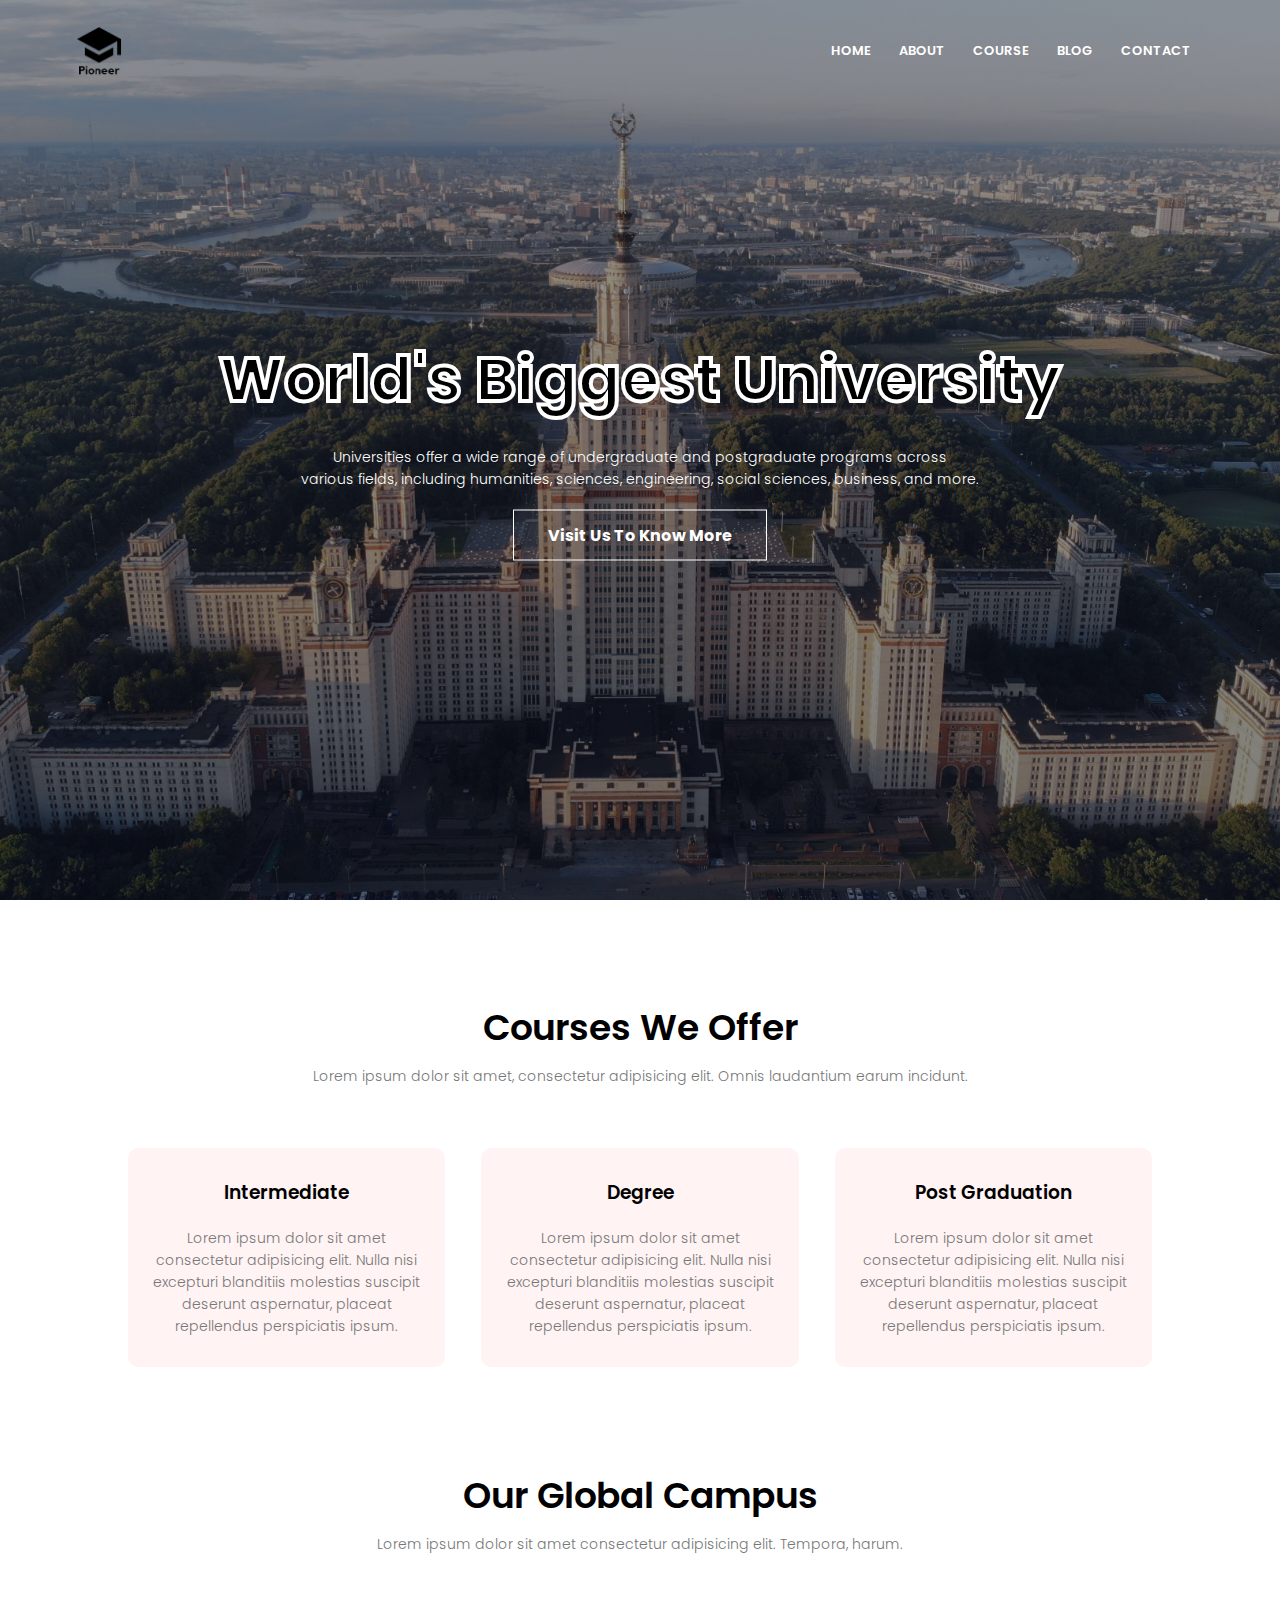
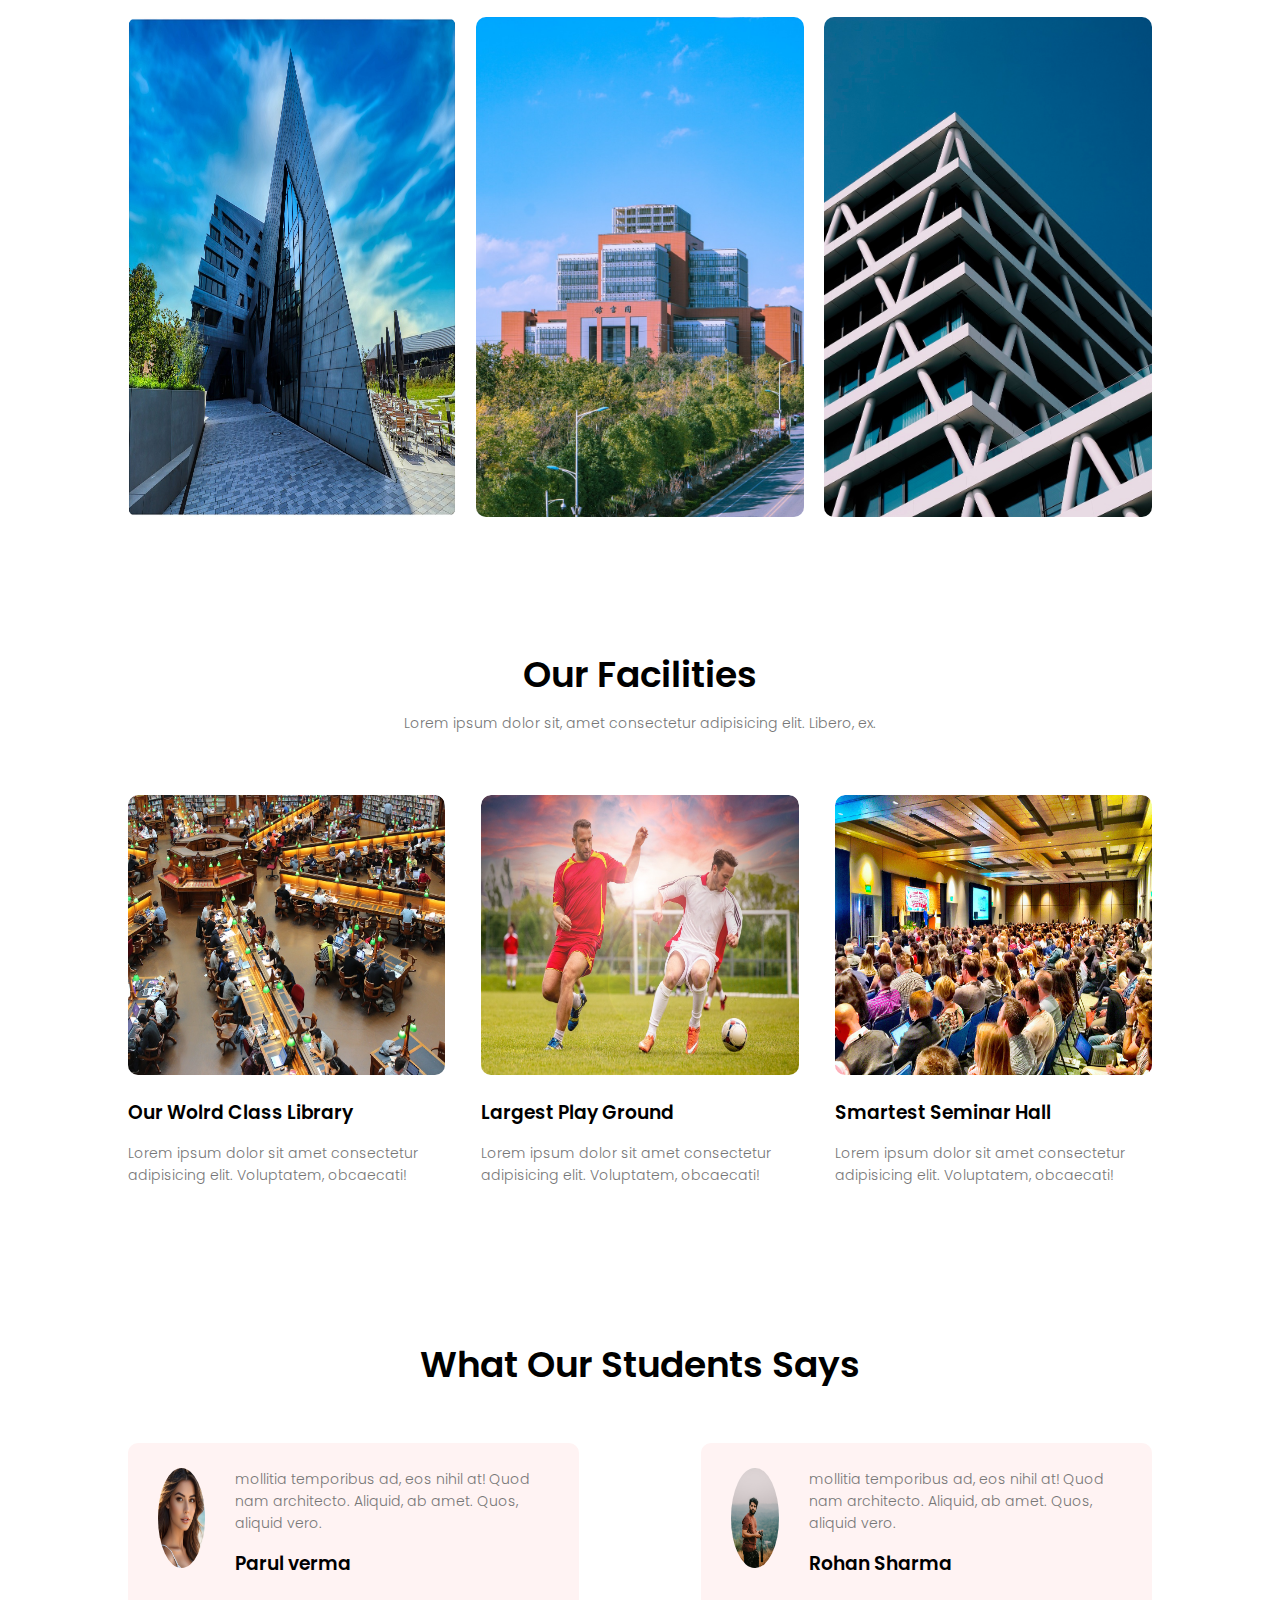
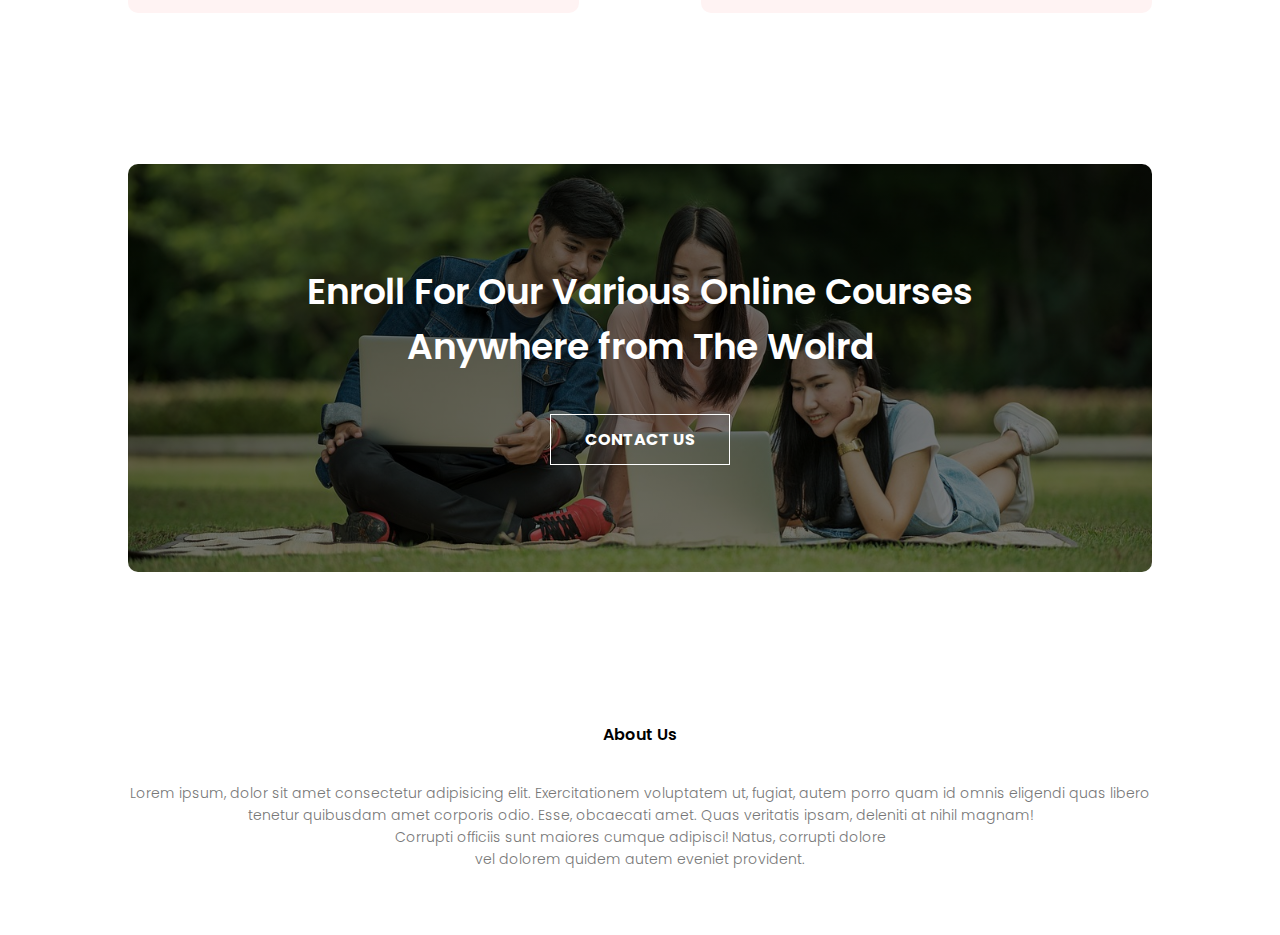
<file: index.html>
<!DOCTYPE html>
<html lang="en">
  <head>
    <meta charset="UTF-8" />
    <meta name="viewport" content="width=device-width, initial-scale=1.0" />
    <title>Pioneer College</title>
    <link
      rel="stylesheet"
      href="https://cdnjs.cloudflare.com/ajax/libs/font-awesome/6.5.1/css/all.min.css"
      integrity="sha512-DTOQO9RWCH3ppGqcWaEA1BIZOC6xxalwEsw9c2QQeAIftl+Vegovlnee1c9QX4TctnWMn13TZye+giMm8e2LwA=="
      crossorigin="anonymous"
      referrerpolicy="no-referrer"
    />
    <link rel="stylesheet" href="style.css" />
    <link rel="preconnect" href="https://fonts.googleapis.com" />
    <link rel="preconnect" href="https://fonts.gstatic.com" crossorigin />
    <link
      href="https://fonts.googleapis.com/css2?family=Poppins:wght@100;200;300;400;500;600;700;800;900&display=swap"
      rel="stylesheet"
    />
  </head>
  <body>
    <section class="header">
      <nav>
        <a href="index.html"
          ><img src="Img/Pioneer-logo-removebg-preview.png" alt=""
        /></a>
        <div class="nav-links" id="nav-links">
          <i class="fa-solid fa-xmark fa" onclick="hideMenu()"></i>
          <ul>
            <li><a href="index.html">HOME</a></li>
            <li><a href="about.html">ABOUT</a></li>
            <li><a href="course.html">COURSE</a></li>
            <li><a href="blog.html">BLOG</a></li>
            <li><a href="contact.html">CONTACT</a></li>
          </ul>
        </div>
        <i class="fa-solid fa-bars fa" onclick="showMenu()"></i>
      </nav>

      <div class="text-box">
        <h1>World's Biggest University</h1>
        <p>
          Universities offer a wide range of undergraduate and postgraduate
          programs across <br />
          various fields, including humanities, sciences, engineering, social
          sciences, business, and more.
        </p>
        <a class="hero-btn" href="">Visit Us To Know More</a>
      </div>
    </section>
    <!----------------------Course--------------------------- -->

    <section class="course">
      <h1>Courses We Offer</h1>
      <p>
        Lorem ipsum dolor sit amet, consectetur adipisicing elit. Omnis
        laudantium earum incidunt.
      </p>

      <div class="row">
        <div class="course-col">
          <h3>Intermediate</h3>
          <p>
            Lorem ipsum dolor sit amet consectetur adipisicing elit. Nulla nisi
            excepturi blanditiis molestias suscipit deserunt aspernatur, placeat
            repellendus perspiciatis ipsum.
          </p>
        </div>
        <div class="course-col">
          <h3>Degree</h3>
          <p>
            Lorem ipsum dolor sit amet consectetur adipisicing elit. Nulla nisi
            excepturi blanditiis molestias suscipit deserunt aspernatur, placeat
            repellendus perspiciatis ipsum.
          </p>
        </div>
        <div class="course-col">
          <h3>Post Graduation</h3>
          <p>
            Lorem ipsum dolor sit amet consectetur adipisicing elit. Nulla nisi
            excepturi blanditiis molestias suscipit deserunt aspernatur, placeat
            repellendus perspiciatis ipsum.
          </p>
        </div>
      </div>
    </section>
    <!-- ----------------------------------- Campus ------------------------>
    <section class="campus">
      <h1>Our Global Campus</h1>
      <p>
        Lorem ipsum dolor sit amet consectetur adipisicing elit. Tempora, harum.
      </p>

      <div class="row">
        <div class="campus-col">
          <img src="Img/campus_01.jpg" alt="" />
          <div class="layer">
            <h3>Indore</h3>
          </div>
        </div>
        <div class="campus-col">
          <img src="Img/campus_02.jpg" alt="" />
          <div class="layer">
            <h3>Mumbai</h3>
          </div>
        </div>
        <div class="campus-col">
          <img src="Img/campus_03.jpg" alt="" />
          <div class="layer">
            <h3>Noida</h3>
          </div>
        </div>
      </div>
    </section>
    <!---------------- Facilities ---------------->
    <section class="facilities">
      <h1>Our Facilities</h1>
      <p>
        Lorem ipsum dolor sit, amet consectetur adipisicing elit. Libero, ex.
      </p>

      <div class="row">
        <div class="facilities-col">
          <img src="Img/Library01.jpg" alt="" />
          <h3>Our Wolrd Class Library</h3>
          <p>
            Lorem ipsum dolor sit amet consectetur adipisicing elit. Voluptatem,
            obcaecati!
          </p>
        </div>
        <div class="facilities-col">
          <img src="Img/playGround02.jpg" alt="" />
          <h3>Largest Play Ground</h3>
          <p>
            Lorem ipsum dolor sit amet consectetur adipisicing elit. Voluptatem,
            obcaecati!
          </p>
        </div>
        <div class="facilities-col">
          <img src="Img/seminarHalls.jpg" alt="" />
          <h3>Smartest Seminar Hall</h3>
          <p>
            Lorem ipsum dolor sit amet consectetur adipisicing elit. Voluptatem,
            obcaecati!
          </p>
        </div>
      </div>
    </section>
    <!-------------------   Testimonials  ---------------->
    <section class="testimonials">
      <h1>What Our Students Says</h1>
      <div class="row">
        <div class="testimonial-col">
          <img src="Img/user1.jpg" alt="" />
          <div>
            <p>
              mollitia temporibus ad, eos nihil at! Quod nam architecto.
              Aliquid, ab amet. Quos, aliquid vero.
            </p>
            <h3>Parul verma</h3>
            <i class="fa-solid fa-star"></i>
            <i class="fa-solid fa-star"></i>
            <i class="fa-solid fa-star"></i>
            <i class="fa-solid fa-star"></i>
            <i class="fa-regular fa-star"></i>
          </div>
        </div>
        <div class="testimonial-col">
          <img src="Img/user2.jpg" alt="" />
          <div>
            <p>
              mollitia temporibus ad, eos nihil at! Quod nam architecto.
              Aliquid, ab amet. Quos, aliquid vero.
            </p>
            <h3>Rohan Sharma</h3>
            <i class="fa-solid fa-star"></i>
            <i class="fa-solid fa-star"></i>
            <i class="fa-solid fa-star"></i>
            <i class="fa-solid fa-star"></i>
            <i class="fa-solid fa-star-half-stroke"></i>
          </div>
        </div>
      </div>
    </section>
    <!-------------------- Call To Action -------------------- -->
    <section class="cta">
      <h1>
        Enroll For Our Various Online Courses <br />
        Anywhere from The Wolrd
      </h1>
      <a class="hero-btn" href=""> CONTACT US</a>
    </section>
    <!-- ------------------------- Footer -->
    <section class="footer">
      <h4>About Us</h4>
      <p>
        Lorem ipsum, dolor sit amet consectetur adipisicing elit. Exercitationem
        voluptatem ut, fugiat, autem porro quam id omnis eligendi quas libero<br />
        tenetur quibusdam amet corporis odio. Esse, obcaecati amet. Quas
        veritatis ipsam, deleniti at nihil magnam! <br />
        Corrupti officiis sunt maiores cumque adipisci! Natus, corrupti dolore
        <br />
        vel dolorem quidem autem eveniet provident.
      </p>
      <div class="icons">
        <i class="fa-brands fa-facebook"></i>
        <i class="fa-brands fa-x-twitter"></i>
        <i class="fa-brands fa-instagram"></i>
        <i class="fa-brands fa-linkedin"></i>
      </div>
    </section>

    <!--------------------------------- JavaScript ------------------------------>

    <script>
      let navLinks = document.getElementById("nav-links");

      function showMenu() {
        navLinks.style.right = "0";
      }
      function hideMenu() {
        navLinks.style.right = "-200px";
      }
    </script>
  </body>
</html>
</file>
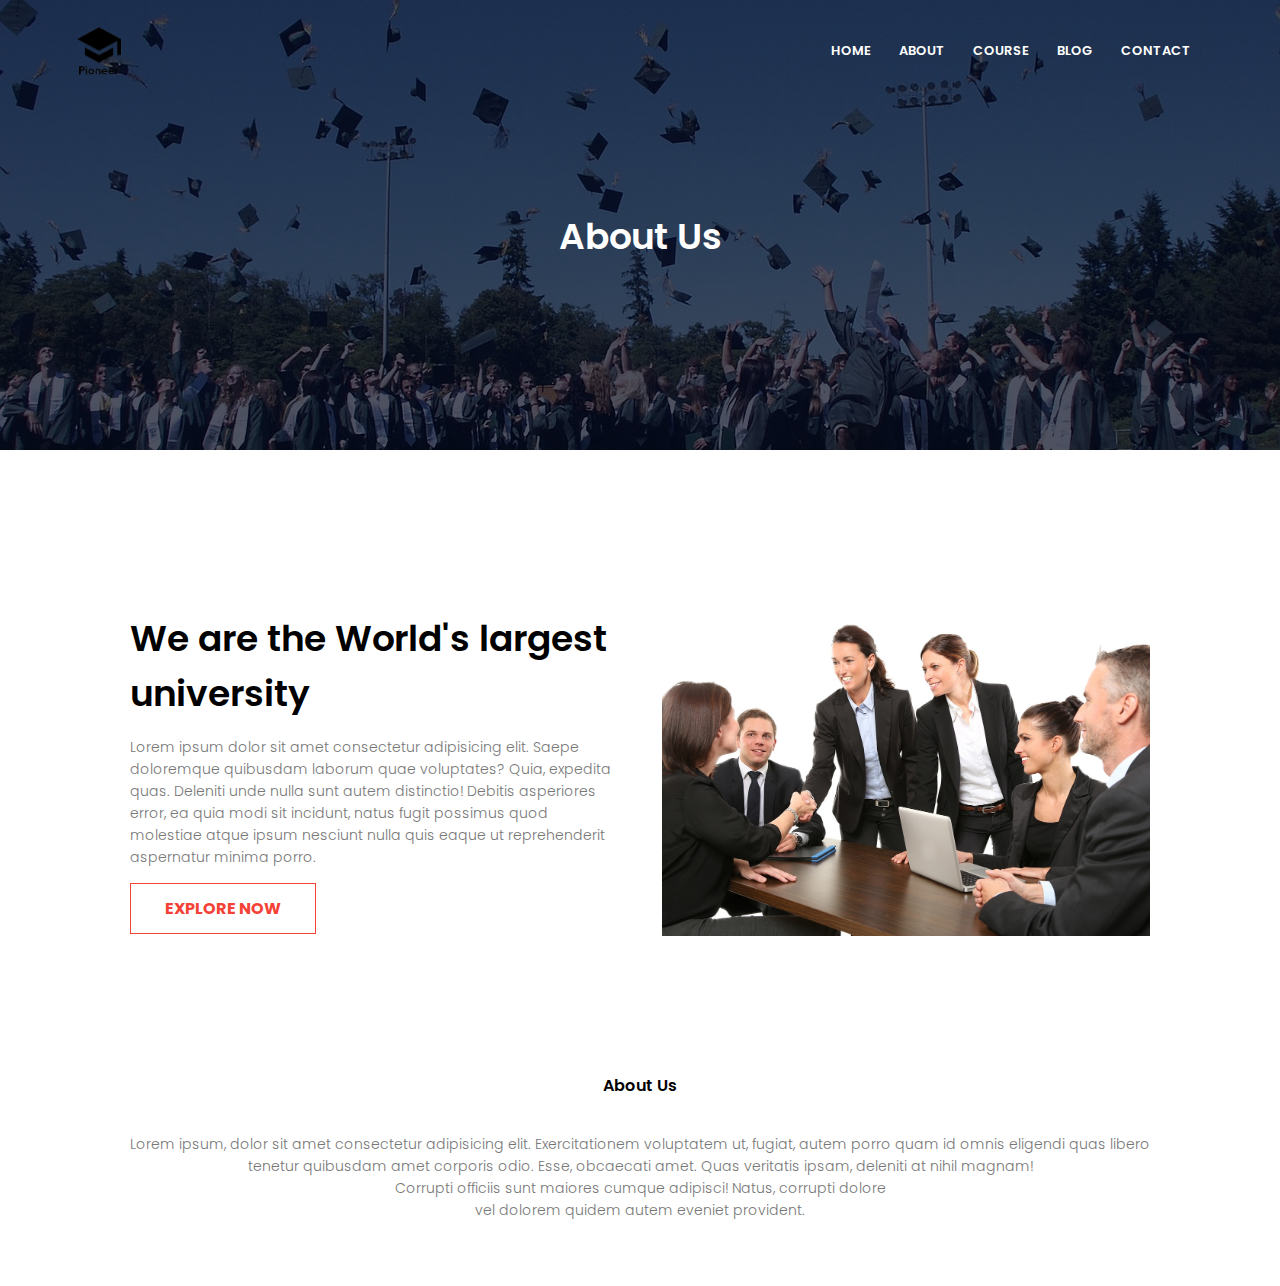
<file: about.html>
<!DOCTYPE html>
<html lang="en">
  <head>
    <meta charset="UTF-8" />
    <meta name="viewport" content="width=device-width, initial-scale=1.0" />
    <title>Pioneer College</title>
    <link
      rel="stylesheet"
      href="https://cdnjs.cloudflare.com/ajax/libs/font-awesome/6.5.1/css/all.min.css"
      integrity="sha512-DTOQO9RWCH3ppGqcWaEA1BIZOC6xxalwEsw9c2QQeAIftl+Vegovlnee1c9QX4TctnWMn13TZye+giMm8e2LwA=="
      crossorigin="anonymous"
      referrerpolicy="no-referrer"
    />
    <link rel="stylesheet" href="style.css" />
    <link rel="preconnect" href="https://fonts.googleapis.com" />
    <link rel="preconnect" href="https://fonts.gstatic.com" crossorigin />
    <link
      href="https://fonts.googleapis.com/css2?family=Poppins:wght@100;200;300;400;500;600;700;800;900&display=swap"
      rel="stylesheet"
    />
  </head>
  <body>
    <section class="sub-header">
      <nav>
        <a href="index.html"
          ><img src="Img/Pioneer-logo-removebg-preview.png" alt=""
        /></a>
        <div class="nav-links" id="nav-links">
          <i class="fa-solid fa-xmark fa" onclick="hideMenu()"></i>
          <ul>
            <li><a href="index.html">HOME</a></li>
            <li><a href="about.html">ABOUT</a></li>
            <li><a href="course.html">COURSE</a></li>
            <li><a href="blog.html">BLOG</a></li>
            <li><a href="contact.html">CONTACT</a></li>
          </ul>
        </div>
        <i class="fa-solid fa-bars fa" onclick="showMenu()"></i>
      </nav>
      <h1>About Us</h1>
    </section>
    <!---------------------- About Us ------>

    <section class="about-us">
      <div class="row">
        <div class="about-col">
          <h1>We are the World's largest university</h1>
          <p>
            Lorem ipsum dolor sit amet consectetur adipisicing elit. Saepe
            doloremque quibusdam laborum quae voluptates? Quia, expedita quas.
            Deleniti unde nulla sunt autem distinctio! Debitis asperiores error,
            ea quia modi sit incidunt, natus fugit possimus quod molestiae atque
            ipsum nesciunt nulla quis eaque ut reprehenderit aspernatur minima
            porro.
          </p>
          <a href="" class="hero-btn red-btn">EXPLORE NOW</a>
        </div>
        <div class="about-col">
          <img src="Img/about-sec.jpg" alt="">
        </div>

      </div>
    </section>

    <!-- ------------------------- Footer -->
    <section class="footer">
      <h4>About Us</h4>
      <p>
        Lorem ipsum, dolor sit amet consectetur adipisicing elit. Exercitationem
        voluptatem ut, fugiat, autem porro quam id omnis eligendi quas libero<br />
        tenetur quibusdam amet corporis odio. Esse, obcaecati amet. Quas
        veritatis ipsam, deleniti at nihil magnam! <br />
        Corrupti officiis sunt maiores cumque adipisci! Natus, corrupti dolore
        <br />
        vel dolorem quidem autem eveniet provident.
      </p>
      <div class="icons">
        <i class="fa-brands fa-facebook"></i>
        <i class="fa-brands fa-x-twitter"></i>
        <i class="fa-brands fa-instagram"></i>
        <i class="fa-brands fa-linkedin"></i>
      </div>
    </section>

    <!--------------------------------- JavaScript ------------------------------>

    <script>
      let navLinks = document.getElementById("nav-links");

      function showMenu() {
        navLinks.style.right = "0";
      }
      function hideMenu() {
        navLinks.style.right = "-200px";
      }
    </script>
  </body>
</html>
</file>
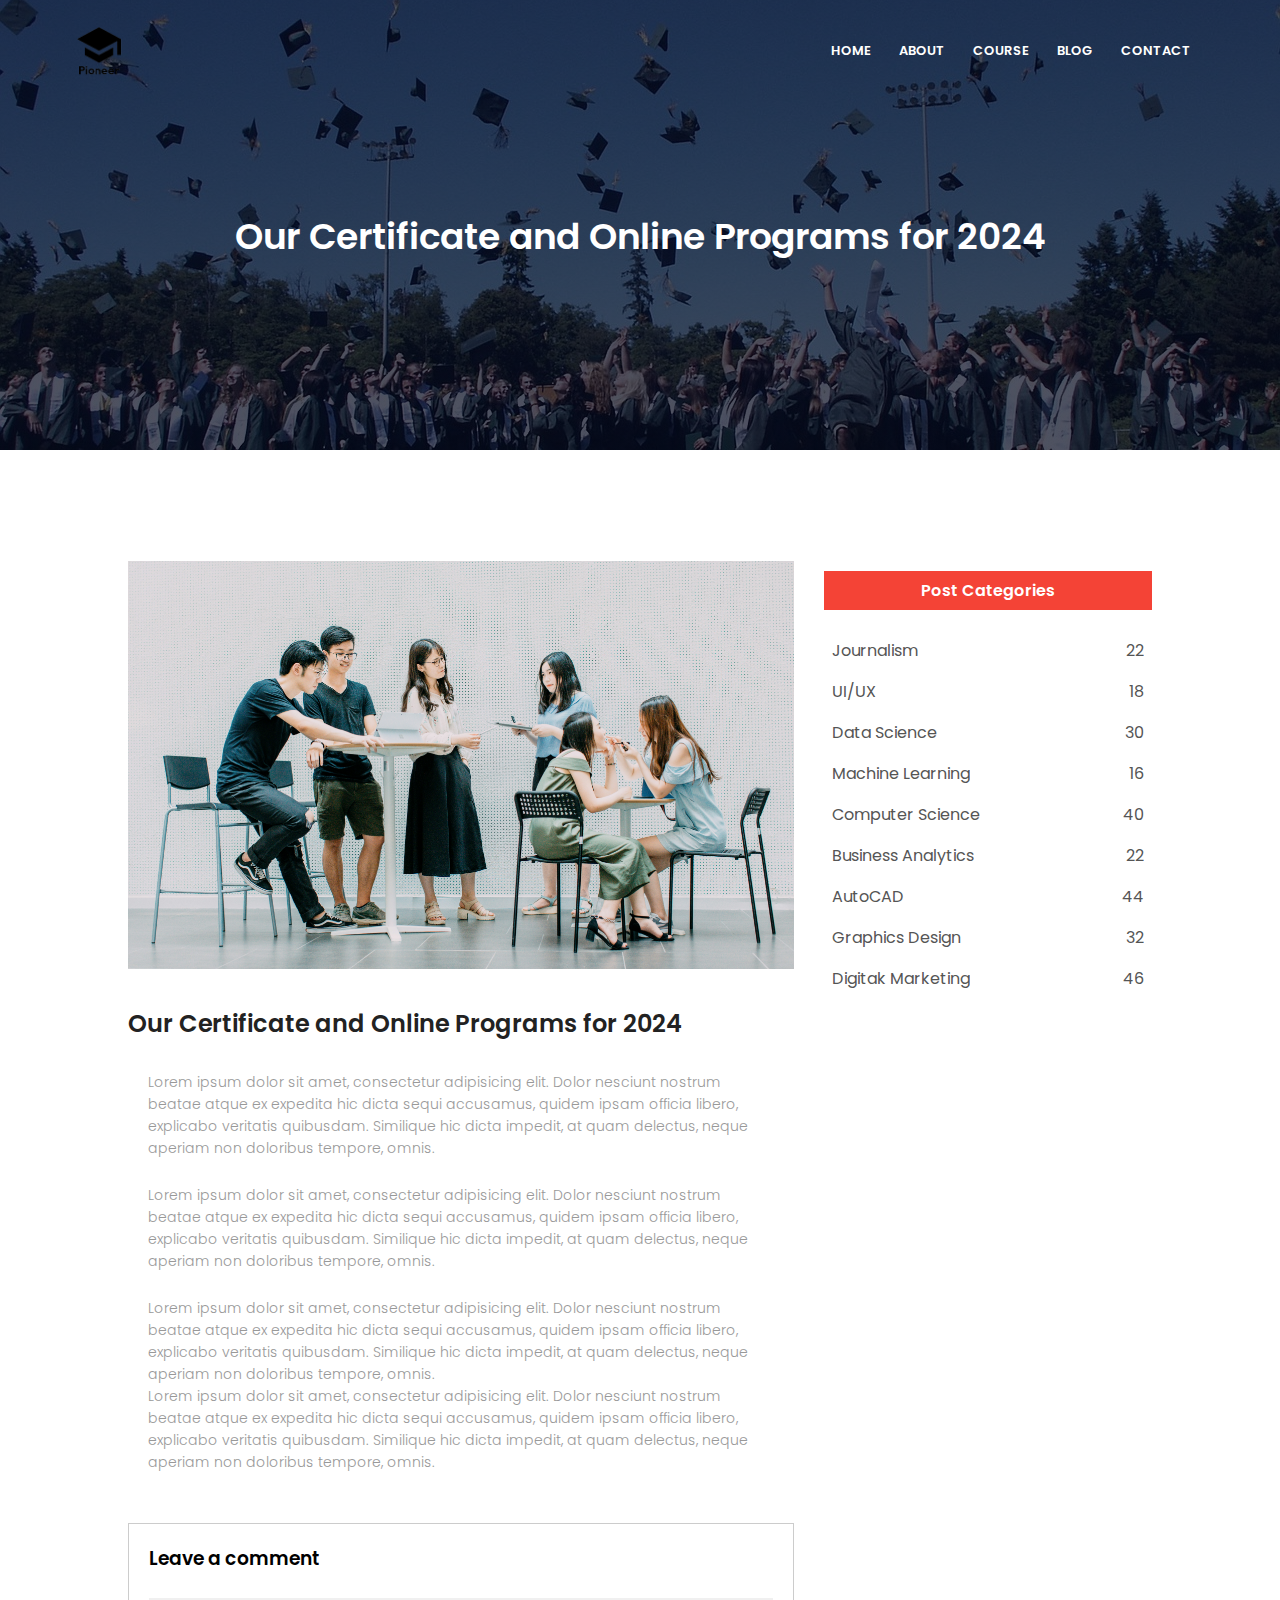
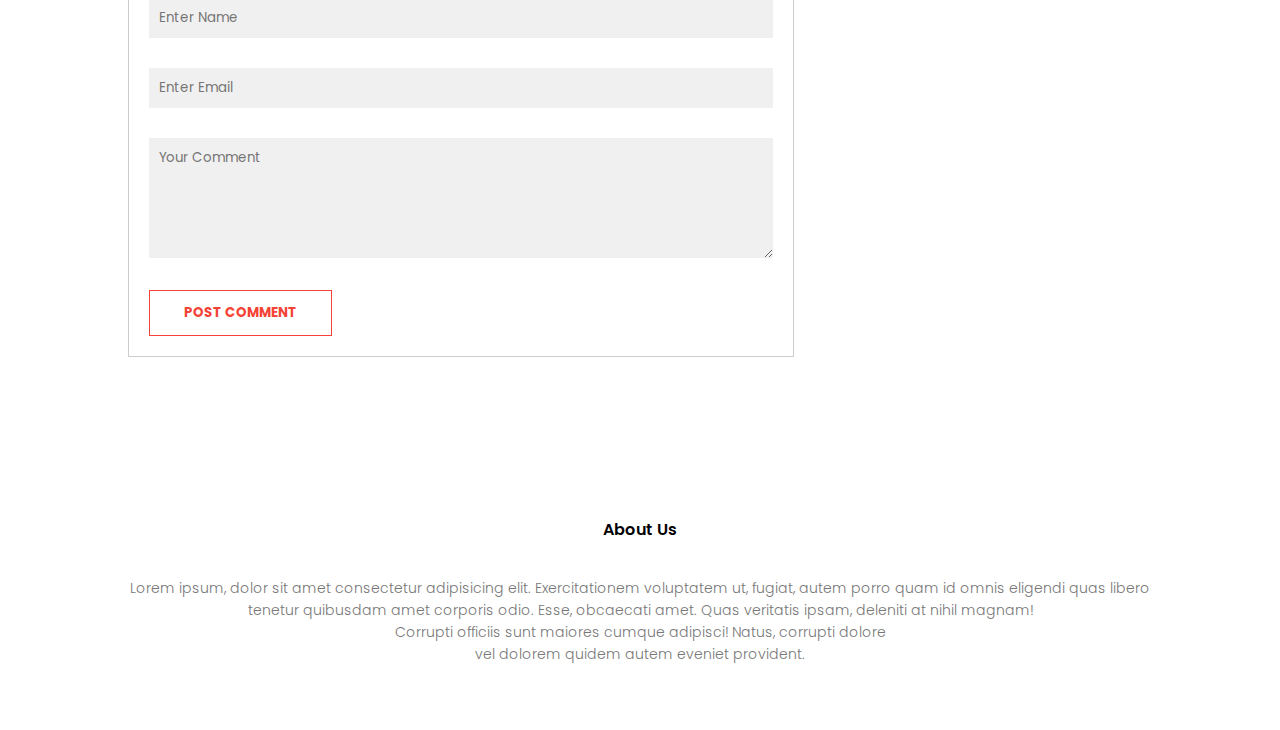
<file: blog.html>
<!DOCTYPE html>
<html lang="en">
  <head>
    <meta charset="UTF-8" />
    <meta name="viewport" content="width=device-width, initial-scale=1.0" />
    <title>Pioneer College</title>
    <link
      rel="stylesheet"
      href="https://cdnjs.cloudflare.com/ajax/libs/font-awesome/6.5.1/css/all.min.css"
      integrity="sha512-DTOQO9RWCH3ppGqcWaEA1BIZOC6xxalwEsw9c2QQeAIftl+Vegovlnee1c9QX4TctnWMn13TZye+giMm8e2LwA=="
      crossorigin="anonymous"
      referrerpolicy="no-referrer"
    />
    <link rel="stylesheet" href="style.css" />
    <link rel="preconnect" href="https://fonts.googleapis.com" />
    <link rel="preconnect" href="https://fonts.gstatic.com" crossorigin />
    <link
      href="https://fonts.googleapis.com/css2?family=Poppins:wght@100;200;300;400;500;600;700;800;900&display=swap"
      rel="stylesheet"
    />
  </head>
  <body>
    <section class="sub-header">
      <nav>
        <a href="index.html"
          ><img src="Img/Pioneer-logo-removebg-preview.png" alt=""
        /></a>
        <div class="nav-links" id="nav-links">
          <i class="fa-solid fa-xmark fa" onclick="hideMenu()"></i>
          <ul>
            <li><a href="index.html">HOME</a></li>
            <li><a href="about.html">ABOUT</a></li>
            <li><a href="course.html">COURSE</a></li>
            <li><a href="blog.html">BLOG</a></li>
            <li><a href="contact.html">CONTACT</a></li>
          </ul>
        </div>
        <i class="fa-solid fa-bars fa" onclick="showMenu()"></i>
      </nav>
      <h1>Our Certificate and Online Programs for 2024</h1>
    </section>
    <!---------------------- Blog Page   ------>
    <section class="blog-content">
      <div class="row">
        <div class="blog-left">
          <img src="Img/blogagaa.jpg" alt="" />
          <h2>Our Certificate and Online Programs for 2024</h2>
          <p>
            Lorem ipsum dolor sit amet, consectetur adipisicing elit. Dolor
            nesciunt nostrum beatae atque ex expedita hic dicta sequi accusamus,
            quidem ipsam officia libero, explicabo veritatis quibusdam.
            Similique hic dicta impedit, at quam delectus, neque aperiam non
            doloribus tempore, omnis.
          </p>
           <br>
           <p>
            Lorem ipsum dolor sit amet, consectetur adipisicing elit. Dolor
            nesciunt nostrum beatae atque ex expedita hic dicta sequi accusamus,
            quidem ipsam officia libero, explicabo veritatis quibusdam.
            Similique hic dicta impedit, at quam delectus, neque aperiam non
            doloribus tempore, omnis.
          </p>
          <br>
          <p>
            Lorem ipsum dolor sit amet, consectetur adipisicing elit. Dolor
            nesciunt nostrum beatae atque ex expedita hic dicta sequi accusamus,
            quidem ipsam officia libero, explicabo veritatis quibusdam.
            Similique hic dicta impedit, at quam delectus, neque aperiam non
            doloribus tempore, omnis.
          </p>
          <p>
            Lorem ipsum dolor sit amet, consectetur adipisicing elit. Dolor
            nesciunt nostrum beatae atque ex expedita hic dicta sequi accusamus,
            quidem ipsam officia libero, explicabo veritatis quibusdam.
            Similique hic dicta impedit, at quam delectus, neque aperiam non
            doloribus tempore, omnis.
          </p>

          <div class="comment-box">
            <h3>Leave a comment</h3>
            <form action="" class="comment-form">
              <input type="text" placeholder="Enter Name">
              <input type="email" placeholder="Enter Email">
              <textarea  rows="5" placeholder="Your Comment"></textarea>
              <button type="submit" class="hero-btn red-btn">POST COMMENT</button>
            </form>
          </div>
        </div>
        <div class="blog-right">
          <h3>Post Categories</h3>
          <div>
            <span>Journalism</span>
            <span>22</span>
          </div>
          <div>
            <span>UI/UX</span>
            <span>18</span>
          </div>
          <div>
            <span>Data Science</span>
            <span>30</span>
          </div>
          <div>
            <span>Machine Learning</span>
            <span>16</span>
          </div>
          <div>
            <span>Computer Science</span>
            <span>40</span>
          </div>
          <div>
            <span>Business Analytics</span>
            <span>22</span>
          </div>
          <div>
            <span>AutoCAD</span>
            <span>44</span>
          </div>
          <div>
            <span>Graphics Design</span>
            <span>32</span>
          </div>
          <div>
            <span>Digitak Marketing</span>
            <span>46</span>
          </div>
        </div>
      </div>
    </section>

    <!-- ------------------------- Footer -->
    <section class="footer">
      <h4>About Us</h4>
      <p>
        Lorem ipsum, dolor sit amet consectetur adipisicing elit. Exercitationem
        voluptatem ut, fugiat, autem porro quam id omnis eligendi quas libero<br />
        tenetur quibusdam amet corporis odio. Esse, obcaecati amet. Quas
        veritatis ipsam, deleniti at nihil magnam! <br />
        Corrupti officiis sunt maiores cumque adipisci! Natus, corrupti dolore
        <br />
        vel dolorem quidem autem eveniet provident.
      </p>
      <div class="icons">
        <i class="fa-brands fa-facebook"></i>
        <i class="fa-brands fa-x-twitter"></i>
        <i class="fa-brands fa-instagram"></i>
        <i class="fa-brands fa-linkedin"></i>
      </div>
    </section>

    <!--------------------------------- JavaScript ------------------------------>

    <script>
      let navLinks = document.getElementById("nav-links");

      function showMenu() {
        navLinks.style.right = "0";
      }
      function hideMenu() {
        navLinks.style.right = "-200px";
      }
    </script>
  </body>
</html>
</file>
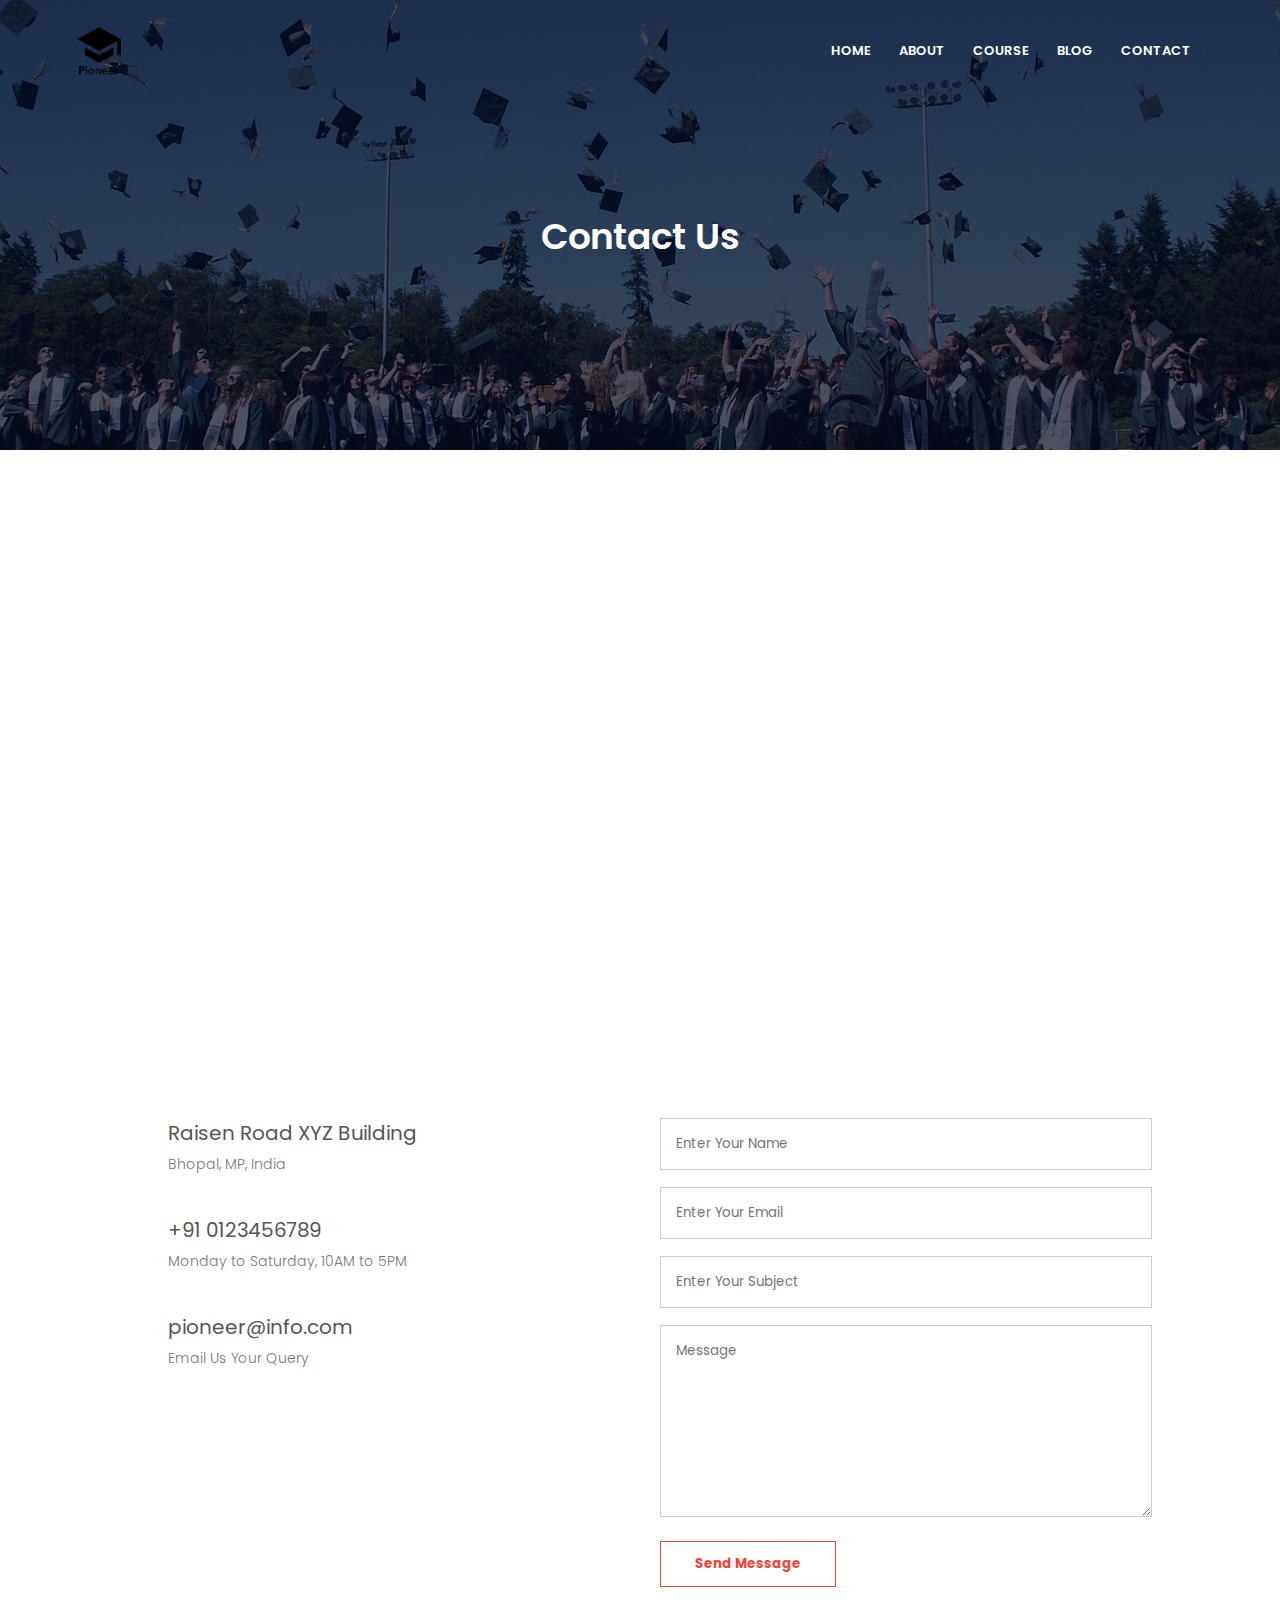
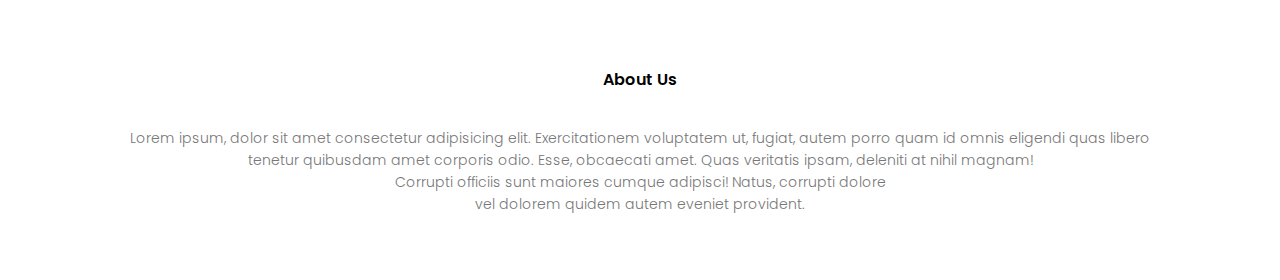
<file: contact.html>
<!DOCTYPE html>
<html lang="en">
  <head>
    <meta charset="UTF-8" />
    <meta name="viewport" content="width=device-width, initial-scale=1.0" />
    <title>Pioneer College</title>
    <link
      rel="stylesheet"
      href="https://cdnjs.cloudflare.com/ajax/libs/font-awesome/6.5.1/css/all.min.css"
      integrity="sha512-DTOQO9RWCH3ppGqcWaEA1BIZOC6xxalwEsw9c2QQeAIftl+Vegovlnee1c9QX4TctnWMn13TZye+giMm8e2LwA=="
      crossorigin="anonymous"
      referrerpolicy="no-referrer"
    />
    <link rel="stylesheet" href="style.css" />
    <link rel="preconnect" href="https://fonts.googleapis.com" />
    <link rel="preconnect" href="https://fonts.gstatic.com" crossorigin />
    <link
      href="https://fonts.googleapis.com/css2?family=Poppins:wght@100;200;300;400;500;600;700;800;900&display=swap"
      rel="stylesheet"
    />
  </head>
  <body>
    <section class="sub-header">
      <nav>
        <a href="index.html"
          ><img src="Img/Pioneer-logo-removebg-preview.png" alt=""
        /></a>
        <div class="nav-links" id="nav-links">
          <i class="fa-solid fa-xmark fa" onclick="hideMenu()"></i>
          <ul>
            <li><a href="index.html">HOME</a></li>
            <li><a href="about.html">ABOUT</a></li>
            <li><a href="course.html">COURSE</a></li>
            <li><a href="blog.html">BLOG</a></li>
            <li><a href="contact.html">CONTACT</a></li>
          </ul>
        </div>
        <i class="fa-solid fa-bars fa" onclick="showMenu()"></i>
      </nav>
      <h1>Contact Us</h1>
    </section>
    <!---------------------- Contact Us ------>
    <section class="location">
      <iframe
        src="https://www.google.com/maps/embed?pb=!1m18!1m12!1m3!1d14662.641625042044!2d77.49116670417715!3d23.255441614176664!2m3!1f0!2f0!3f0!3m2!1i1024!2i768!4f13.1!3m3!1m2!1s0x397c41db86ffb83b%3A0x4e8b410e336a7543!2sPatel%20Nagar%2C%20Bhopal%2C%20Madhya%20Pradesh%20462022!5e0!3m2!1sen!2sin!4v1707130635872!5m2!1sen!2sin"
        width="600"
        height="450"
        style="border: 0"
        allowfullscreen=""
        loading="lazy"
        referrerpolicy="no-referrer-when-downgrade"
      ></iframe>
    </section>

    <section class="contact-us">
      <div class="row">
        <div class="contact-col">
          <div>
            <i class="fa-solid fa-house"></i>
            <span>
              <h5>Raisen Road XYZ Building</h5>
              <p>Bhopal, MP, India</p>
            </span>
          </div>
          <div>
            <i class="fa-solid fa-phone"></i>
            <span>
              <h5>+91 0123456789</h5>
              <p>Monday to Saturday, 10AM to 5PM</p>
            </span>
          </div>
          <div>
            <i class="fa-solid fa-envelope"></i>
            <span>
              <h5>pioneer@info.com</h5>
              <p>Email Us Your Query</p>
            </span>
          </div>
        </div>
        <div class="contact-col">
          <form action="">
            <input type="text" placeholder="Enter Your Name " required>
            <input type="email" placeholder="Enter Your Email " required>
            <input type="text" placeholder="Enter Your Subject " required>
            <textarea rows="8"  placeholder="Message" required></textarea>
            <button type="submit" class="red-btn hero-btn">Send Message</button>
          </form>
        </div>
      </div>
    </section>

    <!-- ------------------------- Footer -->
    <section class="footer">
      <h4>About Us</h4>
      <p>
        Lorem ipsum, dolor sit amet consectetur adipisicing elit. Exercitationem
        voluptatem ut, fugiat, autem porro quam id omnis eligendi quas libero<br />
        tenetur quibusdam amet corporis odio. Esse, obcaecati amet. Quas
        veritatis ipsam, deleniti at nihil magnam! <br />
        Corrupti officiis sunt maiores cumque adipisci! Natus, corrupti dolore
        <br />
        vel dolorem quidem autem eveniet provident.
      </p>
      <div class="icons">
        <i class="fa-brands fa-facebook"></i>
        <i class="fa-brands fa-x-twitter"></i>
        <i class="fa-brands fa-instagram"></i>
        <i class="fa-brands fa-linkedin"></i>
      </div>
    </section>

    <!--------------------------------- JavaScript ------------------------------>

    <script>
      let navLinks = document.getElementById("nav-links");

      function showMenu() {
        navLinks.style.right = "0";
      }
      function hideMenu() {
        navLinks.style.right = "-200px";
      }
    </script>
  </body>
</html>
</file>
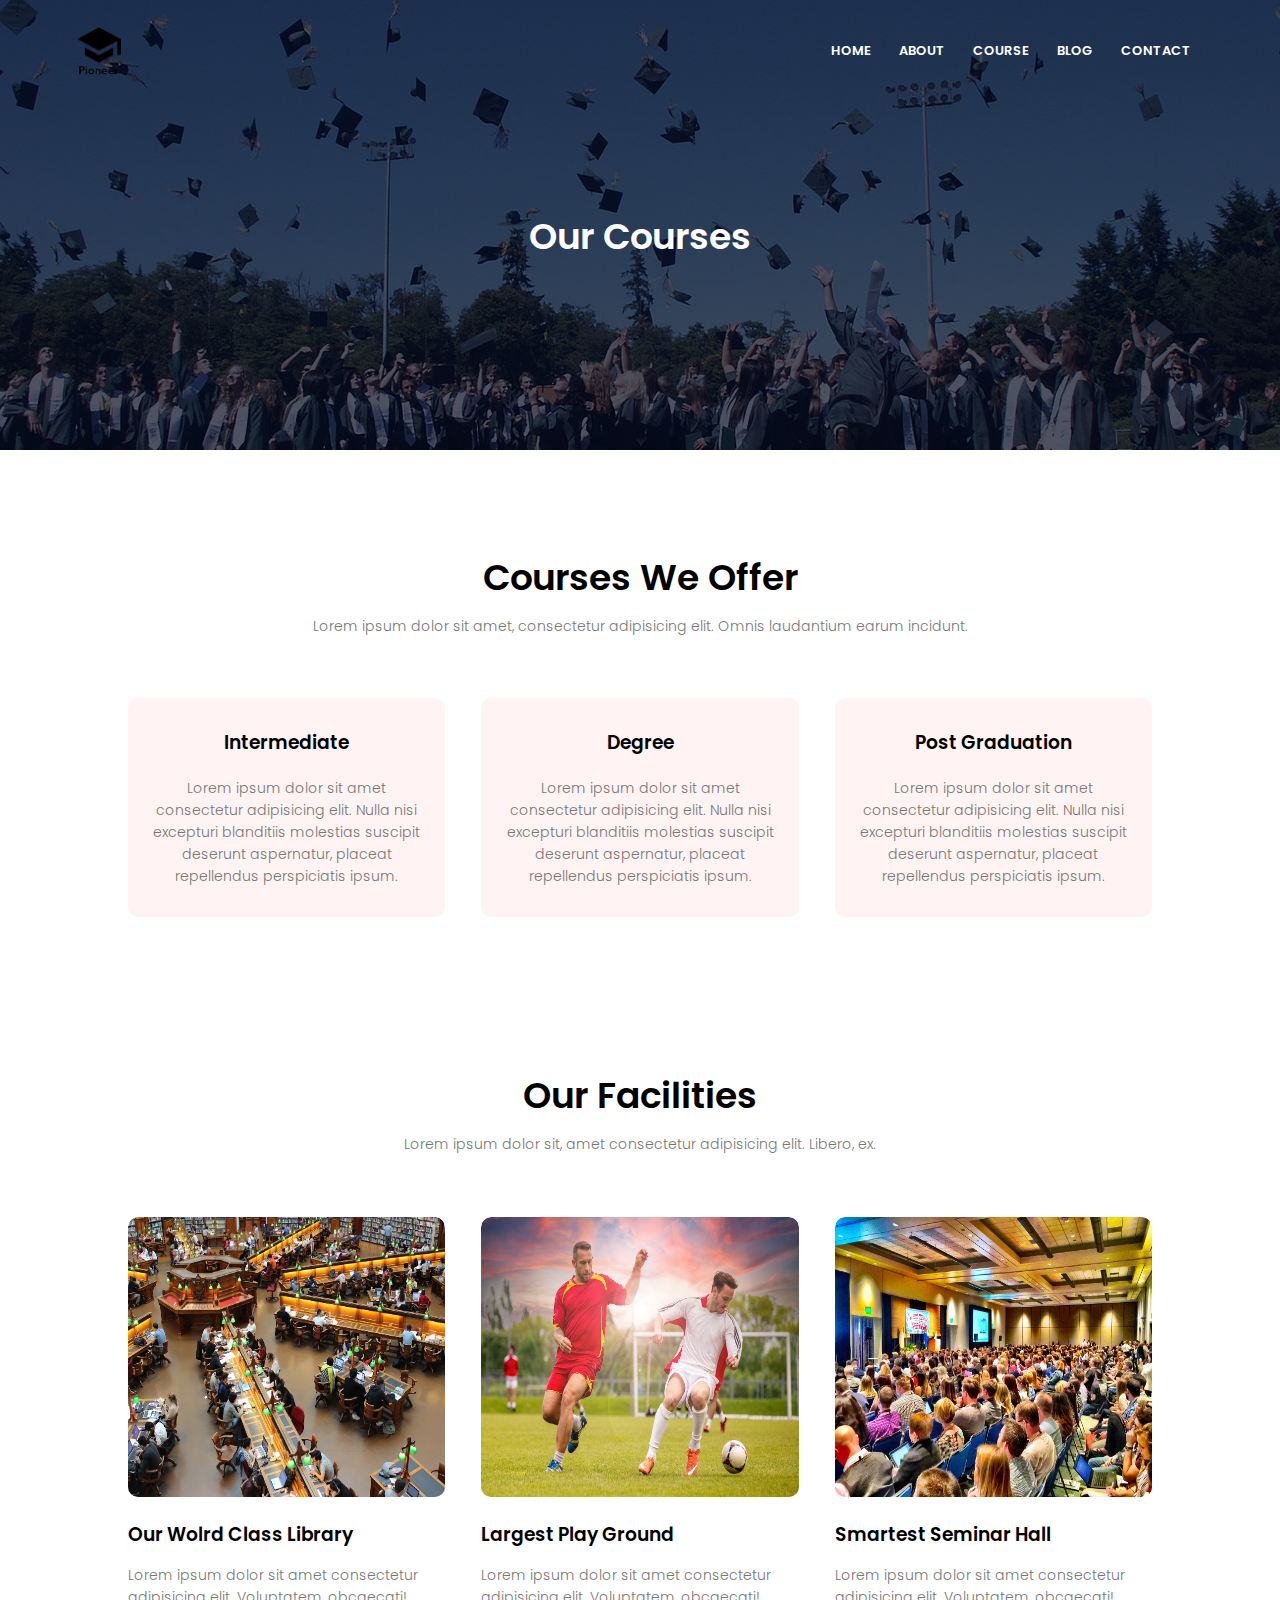
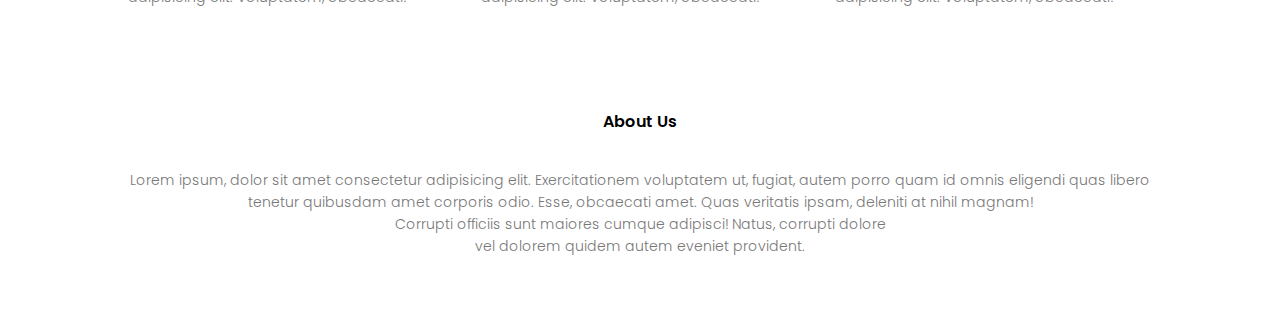
<file: course.html>
<!DOCTYPE html>
<html lang="en">
  <head>
    <meta charset="UTF-8" />
    <meta name="viewport" content="width=device-width, initial-scale=1.0" />
    <title>Pioneer College</title>
    <link
      rel="stylesheet"
      href="https://cdnjs.cloudflare.com/ajax/libs/font-awesome/6.5.1/css/all.min.css"
      integrity="sha512-DTOQO9RWCH3ppGqcWaEA1BIZOC6xxalwEsw9c2QQeAIftl+Vegovlnee1c9QX4TctnWMn13TZye+giMm8e2LwA=="
      crossorigin="anonymous"
      referrerpolicy="no-referrer"
    />
    <link rel="stylesheet" href="style.css" />
    <link rel="preconnect" href="https://fonts.googleapis.com" />
    <link rel="preconnect" href="https://fonts.gstatic.com" crossorigin />
    <link
      href="https://fonts.googleapis.com/css2?family=Poppins:wght@100;200;300;400;500;600;700;800;900&display=swap"
      rel="stylesheet"
    />
  </head>
  <body>
    <section class="sub-header">
      <nav>
        <a href="index.html"
          ><img src="Img/Pioneer-logo-removebg-preview.png" alt=""
        /></a>
        <div class="nav-links" id="nav-links">
          <i class="fa-solid fa-xmark fa" onclick="hideMenu()"></i>
          <ul>
            <li><a href="index.html">HOME</a></li>
            <li><a href="about.html">ABOUT</a></li>
            <li><a href="course.html">COURSE</a></li>
            <li><a href="blog.html">BLOG</a></li>
            <li><a href="contact.html">CONTACT</a></li>
          </ul>
        </div>
        <i class="fa-solid fa-bars fa" onclick="showMenu()"></i>
      </nav>
      <h1>Our Courses</h1>
    </section>
    <!---------------------- Course ------>
    <section class="course">
      <h1>Courses We Offer</h1>
      <p>
        Lorem ipsum dolor sit amet, consectetur adipisicing elit. Omnis
        laudantium earum incidunt.
      </p>

      <div class="row">
        <div class="course-col">
          <h3>Intermediate</h3>
          <p>
            Lorem ipsum dolor sit amet consectetur adipisicing elit. Nulla nisi
            excepturi blanditiis molestias suscipit deserunt aspernatur, placeat
            repellendus perspiciatis ipsum.
          </p>
        </div>
        <div class="course-col">
          <h3>Degree</h3>
          <p>
            Lorem ipsum dolor sit amet consectetur adipisicing elit. Nulla nisi
            excepturi blanditiis molestias suscipit deserunt aspernatur, placeat
            repellendus perspiciatis ipsum.
          </p>
        </div>
        <div class="course-col">
          <h3>Post Graduation</h3>
          <p>
            Lorem ipsum dolor sit amet consectetur adipisicing elit. Nulla nisi
            excepturi blanditiis molestias suscipit deserunt aspernatur, placeat
            repellendus perspiciatis ipsum.
          </p>
        </div>
      </div>
    </section>
  
    <!---------------- Facilities ---------------->
    <section class="facilities">
      <h1>Our Facilities</h1>
      <p>
        Lorem ipsum dolor sit, amet consectetur adipisicing elit. Libero, ex.
      </p>

      <div class="row">
        <div class="facilities-col">
          <img src="Img/Library01.jpg" alt="" />
          <h3>Our Wolrd Class Library</h3>
          <p>
            Lorem ipsum dolor sit amet consectetur adipisicing elit. Voluptatem,
            obcaecati!
          </p>
        </div>
        <div class="facilities-col">
          <img src="Img/playGround02.jpg" alt="" />
          <h3>Largest Play Ground</h3>
          <p>
            Lorem ipsum dolor sit amet consectetur adipisicing elit. Voluptatem,
            obcaecati!
          </p>
        </div>
        <div class="facilities-col">
          <img src="Img/seminarHalls.jpg" alt="" />
          <h3>Smartest Seminar Hall</h3>
          <p>
            Lorem ipsum dolor sit amet consectetur adipisicing elit. Voluptatem,
            obcaecati!
          </p>
        </div>
      </div>
    </section>

   

    <!-- ------------------------- Footer -->
    <section class="footer">
      <h4>About Us</h4>
      <p>
        Lorem ipsum, dolor sit amet consectetur adipisicing elit. Exercitationem
        voluptatem ut, fugiat, autem porro quam id omnis eligendi quas libero<br />
        tenetur quibusdam amet corporis odio. Esse, obcaecati amet. Quas
        veritatis ipsam, deleniti at nihil magnam! <br />
        Corrupti officiis sunt maiores cumque adipisci! Natus, corrupti dolore
        <br />
        vel dolorem quidem autem eveniet provident.
      </p>
      <div class="icons">
        <i class="fa-brands fa-facebook"></i>
        <i class="fa-brands fa-x-twitter"></i>
        <i class="fa-brands fa-instagram"></i>
        <i class="fa-brands fa-linkedin"></i>
      </div>
    </section>

    <!--------------------------------- JavaScript ------------------------------>

    <script>
      let navLinks = document.getElementById("nav-links");

      function showMenu() {
        navLinks.style.right = "0";
      }
      function hideMenu() {
        navLinks.style.right = "-200px";
      }
    </script>
  </body>
</html>
</file>
<file: style.css>
*{
  margin: 0;
  padding: 0;
  box-sizing: border-box;
  overflow: auto;
  font-family: 'Poppins', sans-serif;
}

.header{
  min-height: 100vh;
  width: 100vw;
  background: linear-gradient(rgba(4,9,30,0.4), rgba(4,9,30,0.5)),url(Img/mainImg.jpg);
  background-position: center;
  background-size: cover;
  position: relative;
  
}
nav{
  display: flex;
  padding: 2% 6%;
  justify-content: space-between;
  align-items: center;
}
nav img{
  width: 45px;
}

.nav-links{
  flex: 1;
  text-align: right;
}
.nav-links ul li{
  list-style: none;
  display: inline-block;
  padding: 8px 12px;
  position: relative;
}
.nav-links ul li a{
  color: rgb(255, 255, 255);
  text-decoration: none;
  font-size: 13px;
   font-weight: 600;
}
.nav-links ul li::after{
  content: "";
  width: 0;
  height: 2px;
  background: #f44336;
  display: block;
  margin: auto;
  transition: 0.5s;
  
}
.nav-links ul li:hover::after{
  width: 100%;
}
.text-box{
  width: 90%;
  color: rgb(0, 0, 0);
  position: absolute;
  top: 50%;
  left: 50%;
  transform: translate(-50%,-50%);
  text-align: center;
}
.text-box h1{
  font-size: 62px;
  font-weight: 700;
  -webkit-text-stroke: 4px rgb(255, 255, 255);
  color:black;
}
.text-box p{
  margin: 10px 0;
  font-size: 14px;
  color: white;
}
.hero-btn{
  display: inline-block;
  text-decoration: none;
  color: white;
  font-weight: 700;
  border: 1px solid white;
  padding: 12px 34px;
  background: transparent;
  position: relative;
  cursor: pointer;
}
.hero-btn:hover{
  border: 1px solid #f44336;
  background: #f44336;
  transition: 1s;
}

nav .fa{
  display: none;
}

/* ------------------Course------------------------------- */
.course{
  width: 80%;
  margin: auto;
  text-align: center;
  padding-top: 100px;
}
h1{
  font-size: 36px;
  font-weight: 600;
}
p{
  color: #777;
  font-size: 14px;
  font-weight: 300;
  line-height: 22px;
  padding: 10px;
}
.row{
  margin-top: 5%;
  display: flex;
  justify-content: space-between;
}
.course-col{
  flex-basis: 31%;
  background: #fff3f3;
  border-radius: 10px;
  margin-bottom: 5%;
  padding: 20px 12px;
  transition: 0.5s;
}
h3{
  text-align: center;
  font-weight: 600;
  margin: 10px 0;
}
.course-col:hover{
  box-shadow: 0 0 20px 0px rgba(0,0,0,0.2);
}
/* ------------------------Campus--------------- */
.campus{
  width: 80%;
  margin: auto;
  text-align: center;
  padding-top: 50px;
}
.campus-col{
  flex-basis: 32%;
  border-radius: 10px;
  margin-bottom: 30px;
  position: relative;
  overflow: hidden;
}
.campus-col img{
  width: 100%;
  height: 500px;
  display: block;
}
.layer{
  background: transparent;
  height: 100%;
  width: 100%;
  position: absolute;
  top: 0;
  left: 0;
  transition: 0.5s;
}
.layer:hover{
  background: rgba(150,0,0,0.4);

}
.layer h3{
  width: 100%;
  font-weight: 500;
  color: white;
  font-size: 26px;
  bottom: 0;
  left: 50%;
  transform: translateX(-50%);
  position: absolute;
  opacity: 0;
  transition: 0.5s;
}
.layer:hover h3{
  bottom: 49%;
  opacity: 1;
}

/* facilities */
.facilities{
  width: 80%;
  margin: auto;
  padding-top: 100px;
  text-align: center;
}
.facilities-col{
  flex-basis: 31%;
  border-radius: 10px;
  margin-bottom: 5%;
  text-align: left;
}
.facilities-col img{
  width: 100%;
  height: 280px;
  border-radius: 10px;
}
.facilities-col p{
  padding: 0;

}
.facilities-col h3{
  margin-top: 16px;
  margin-bottom: 15px;
  text-align: left;
}
/* ------------- Testimonials ------------- */
.testimonials{
  width: 80%;
  margin: auto;
  padding-top: 100px;
  text-align: center;
}
.testimonial-col{
  flex-basis: 44%;
  border-radius: 10px;
  margin-bottom: 5%;
  text-align: left;
  background: #fff3f3;
  padding: 25px;
  cursor: pointer;
  display: flex;
}
.testimonial-col img{
  width: 100px;
  height: 100px;
  margin-left: 5px;
  margin-right:30px;
  border-radius: 50%;
}
.testimonial-col p{
  padding: 0;
}
.testimonial-col h3{
  margin-top: 15px;
  text-align: left;
}
.testimonial-col i{
  color: #f44336;
}
/* ------------------- Call To Action ------------------------  */
.cta{
  margin: 100px auto;
  width: 80%;
  background-image: linear-gradient(rgba(0,0,0,0.6),rgba(0,0,0,0.5)),url(Img/banner.jpg);
  background-position: center;
  background-size: cover;
  border-radius: 10px;
  text-align: center;
  padding: 100px 0;
}
.cta h1{
  color: white;
  margin-bottom: 40px;
  padding: 0;
}
/* ------------- Footer  ------------------ */
.footer{
  width: 100%;
  text-align: center;
  padding: 30px 0;
}
.footer h4{
  margin-bottom: 25px;
  margin-top: 20px;
  font-weight: 600;
}
.icons i{
  color: #f44336;
  margin: 0 13px;
  cursor: pointer;
  padding: 18px 0;
}
/*--------------------------- About Page - ---------------  */
.sub-header{
  height: 50vh;
  width: 100%;
  background-image:linear-gradient(rgba(4,9,30,0.7),rgba(4,9,30,0.7)),url(Img/aboutUs.jpg) ;
  background-position: bottom;
  background-size: cover;
  text-align: center;
  color: white;
}
.sub-header h1{
  margin-top: 100px;
}
.about-us{
  width: 80%;
  margin: auto;
  padding-top:80px;
  padding-bottom: 50px;
}
.about-col{
  flex-basis:48%;
  padding: 30px 2px;
}
.about-col img{
  width: 100%;
}
.about-col h1{
  padding: 0;
}
.about-col p{
  padding: 15px 0;
}
.red-btn{
  border: 1px solid #f44336;
  background: transparent;
  color: #f44336;
}
.red-btn:hover{
  color: white;
}
/* -----------Blog ----------- */
.blog-content{
  width: 80%;
  margin: auto;
  padding:60px 0;
}
.blog-left{
  flex-basis: 65%;
}
.blog-left img{
  width: 100%;
}
.blog-left h2{
  color: #222;
  font-weight: 600;
  margin: 30px 0;
}
.blog-left p{
  color: #999;
  padding:0 20px;
}
.blog-right{
  flex-basis: 32%;
}
.blog-right h3{
  background: #f44336;
  color: white;
  padding: 7px 0;
  font-size: 16px;
  margin-bottom: 20px;
}
.blog-right div{
  display: flex;
  align-items: center;
  justify-content: space-between;
  color: #555;
  padding: 8px;
}
.comment-box{
  border: 1px solid #ccc;
  margin: 50px 0;
  padding: 10px 20px;
}
.comment-box h3{
  text-align: left;
}
.comment-form input,.comment-form textarea{
  width: 100%;
  padding: 10px;
  margin: 15px 0;
  border: none;
  outline: none;
   background:#f0f0f0;
}
.comment-form button{
  margin: 10px 0;
}
/* */
.location{
  width: 80%;
  margin: auto;
  padding: 80px 0;
}
.location iframe{
  width: 100%;
}
.contact-us{
  width: 80%;
  margin: auto;
}
.contact-col{
  flex-basis: 48%;
  margin-bottom: 30px;
}
.contact-col div{
  display: flex;
  align-items: center;
  margin-bottom: 40px;
}
.contact-col div i{
  font-size: 28px;
  color: #f44336;
  margin: 10px;
  margin-right: 30px;
}
.contact-col div p{
  padding: 0;

}
.contact-col div h5{
  font-size: 20px;
  margin-bottom: 5px;
  color: #555;
  font-weight: 400;
}
.contact-col input, .contact-col textarea{
  width: 100%;
  padding: 15px;
  margin-bottom:17px;
  outline: none;
  border: 1px solid #ccc;
  /* box-sizing: border-box; */
}



/* --------------------------------Media Querry------------------------------------------------------------- */

@media screen and (max-width:700px){
  .text-box h1{
    -webkit-text-stroke: 0px rgb(255, 255, 255);
    font-weight: 600;
    font-size: 20px;
    color: white;
  }
  .nav-links ul li{
    display: block;
  }
  .nav-links{
    position: fixed;
    background: #e82b1e;
    height: 100vh;
    width: 200px;
    top: 0;
    right: -200px;
    text-align: left;
    z-index: 2;
    transition: 1s;
  }
  nav .fa{
    display: block;
    color: white;
    margin: 10px;
    font-size: 22px;
    cursor: pointer;
  }
  .nav-links ul{
    padding: 30px;
  }
  /* --------- row --------- */
  .row{
    flex-direction: column;
  }
  /* ------------------------- */
  .testimonial-col img{
    margin-left: 0px;
    margin-right:15px;
  }
  /* --------------------------- */
  .cta h1{
    font-size: 24px;
  }
  /* ----------------------------- */
  .sub-header h1{
    font-size: 24px;
  }
}
</file>
